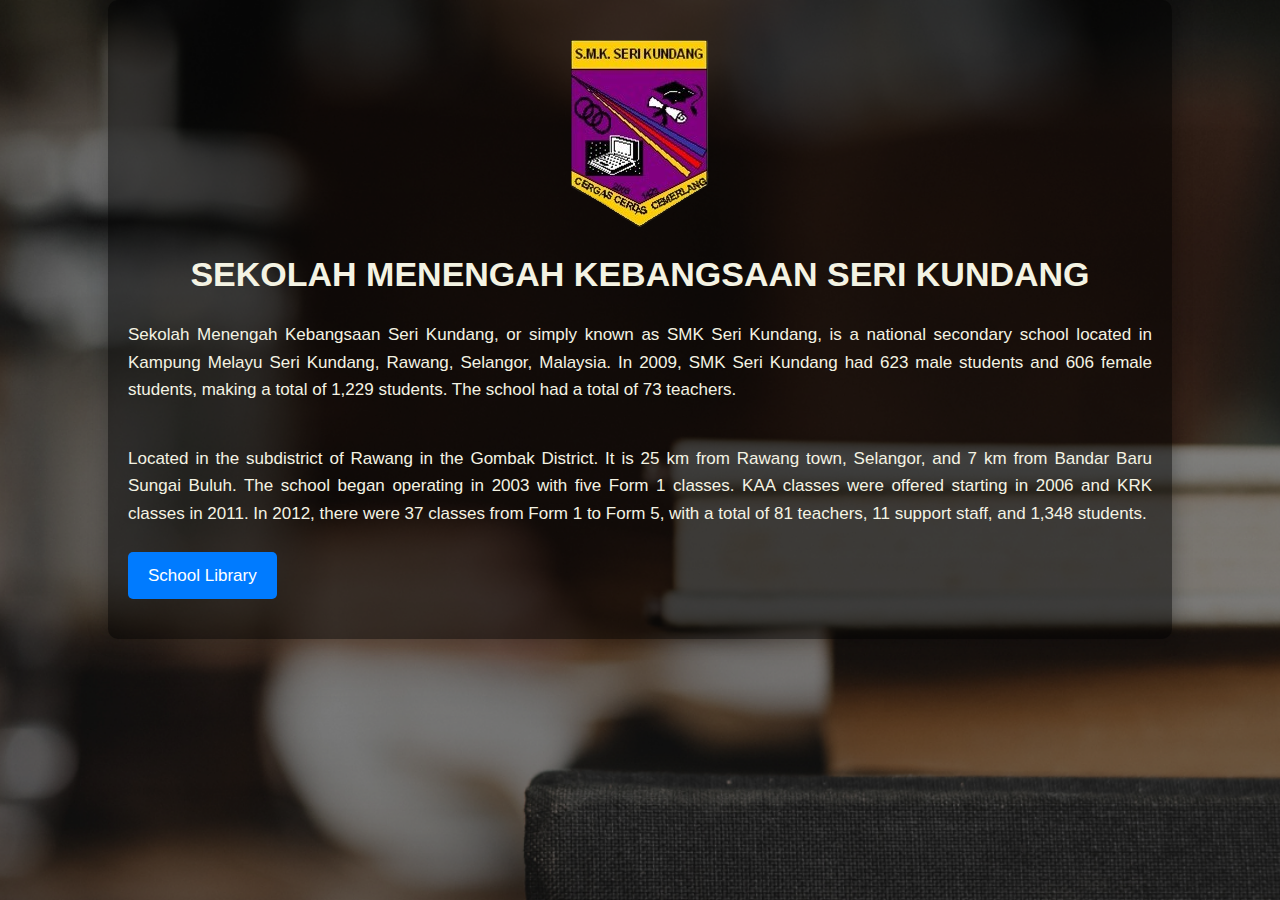
<file: index.html>
<!Doctype html>
<html>
<head>
<title>SMK Seri Kundang</title>
<meta name="viewport" content="width=device-width, initial-scale=1.0">
<link rel="icon" type="image/x-icon" href="Image/schoolicon.ico">
<link rel="stylesheet" href="style2.css">
</head>
<body>
<!-- ini komen part for put any notes to the designer or to yourelf -->
<div  id="centerpage" title="center part of content page">
	<img src="Image/smksk.png" alt="SMK Seri Kundang">
<h1 align="center"> SEKOLAH MENENGAH KEBANGSAAN SERI KUNDANG </h1>
	<p> Sekolah Menengah Kebangsaan Seri Kundang, or simply known as SMK Seri Kundang, is a national secondary school located in Kampung Melayu Seri Kundang, Rawang, Selangor, Malaysia.
		In 2009, SMK Seri Kundang had 623 male students and 606 female students, making a total of 1,229 students. The school had a total of 73 teachers.</p>
	<br><p>Located in the subdistrict of Rawang in the Gombak District. It is 25 km from Rawang town, Selangor, and 7 km from Bandar Baru Sungai Buluh. The school began operating in 2003 with five Form 1 classes. KAA classes were offered starting in 2006 and KRK classes in 2011. In 2012, there were 37 classes from Form 1 to Form 5, with a total of 81 teachers, 11 support staff, and 1,348 students.</p>		
<a href="home.html" class="button"> School Library </a>
</div>
</body>
</html>
</file>
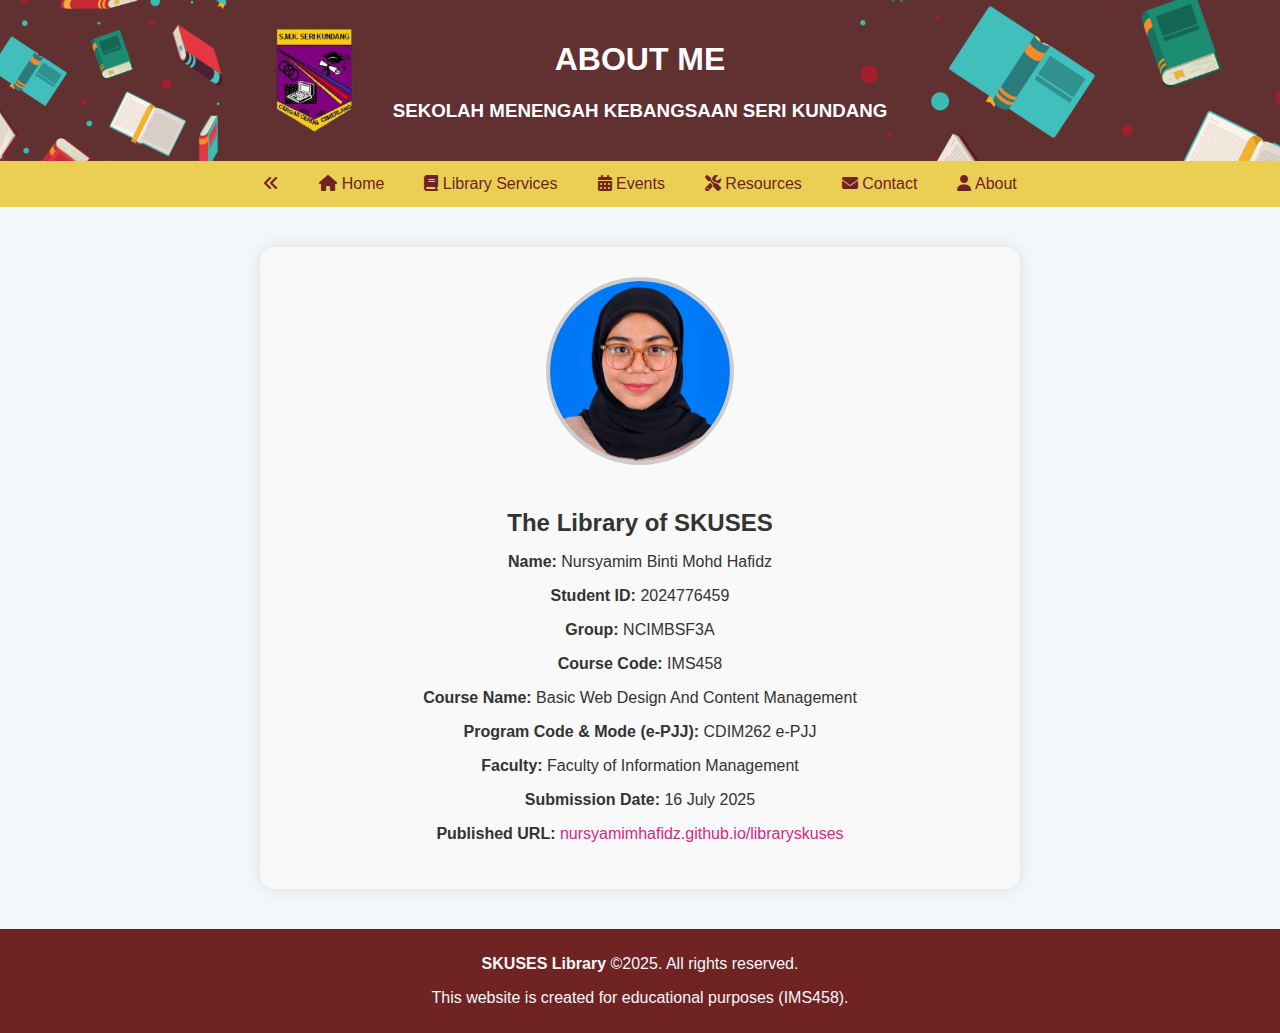
<file: aboutme.html>
<!DOCTYPE html>
<html lang="en">
<head>
  <meta charset="UTF-8">
  <meta name="viewport" content="width=device-width, initial-scale=1.0">
  <title>SKUSES Library | Home</title>
  <link rel="icon" type="image/x-icon" href="Image/schoolicon.ico">
  <link rel="stylesheet" href="layout.css">
  <link rel="stylesheet" href="https://cdnjs.cloudflare.com/ajax/libs/font-awesome/6.5.0/css/all.min.css">
</head>
<body>
    <header class="header">
    <h1>ABOUT ME</h1>
    <h3>SEKOLAH MENENGAH KEBANGSAAN SERI KUNDANG</h3>
  </header>

<nav class="topnav">
    <a href="index.html"><i class="fas fa-angle-double-left"></i>
    <a href="home.html"><i class="fas fa-home"></i> Home</a>
    <a href="services.html"><i class="fas fa-book"></i> Library Services</a>
    <a href="events.html"><i class="fas fa-calendar-alt"></i> Events</a>
    <a href="resources.html"><i class="fas fa-tools"></i> Resources</a>
    <a href="contact.html"><i class="fas fa-envelope"></i> Contact</a>
    <a href="aboutme.html"><i class="fas fa-user"></i> About</a>
  </nav>

  <div style="max-width: 700px; margin: 40px auto; padding: 30px; text-align: center; background-color: #f9f9f9; border-radius: 15px; box-shadow: 0 0 15px rgba(0,0,0,0.1);">
    <img src="Image/myphoto.png" alt="My Photo" style="border-radius: 50%; width: 180px; height: 180px; object-fit: cover; margin-bottom: 20px; border: 4px solid #ccc;">
    
    <h2 style="margin-bottom: 10px;">The Library of SKUSES</h2>

    <p><strong>Name:</strong> Nursyamim Binti Mohd Hafidz</p>
    <p><strong>Student ID:</strong> 2024776459</p>
    <p><strong>Group:</strong> NCIMBSF3A</p>
    <p><strong>Course Code:</strong> IMS458</p>
    <p><strong>Course Name:</strong> Basic Web Design And Content Management</p>
    <p><strong>Program Code & Mode (e-PJJ):</strong> CDIM262 e-PJJ</p>
    <p><strong>Faculty:</strong> Faculty of Information Management</p>
    <p><strong>Submission Date:</strong> 16 July 2025</p>
    <p><strong>Published URL:</strong> <a href="https://nursyamimhafidz.github.io/libraryskuses/" target="_blank" style="color: #d12a88; text-decoration: none;">nursyamimhafidz.github.io/libraryskuses</a></p>
  </div>

  <footer class="footer">
    <p><strong>SKUSES Library</strong> ©2025. All rights reserved.</p>
    <p>This website is created for educational purposes (IMS458).</p>
  </footer>
</body>
</html>
</file>
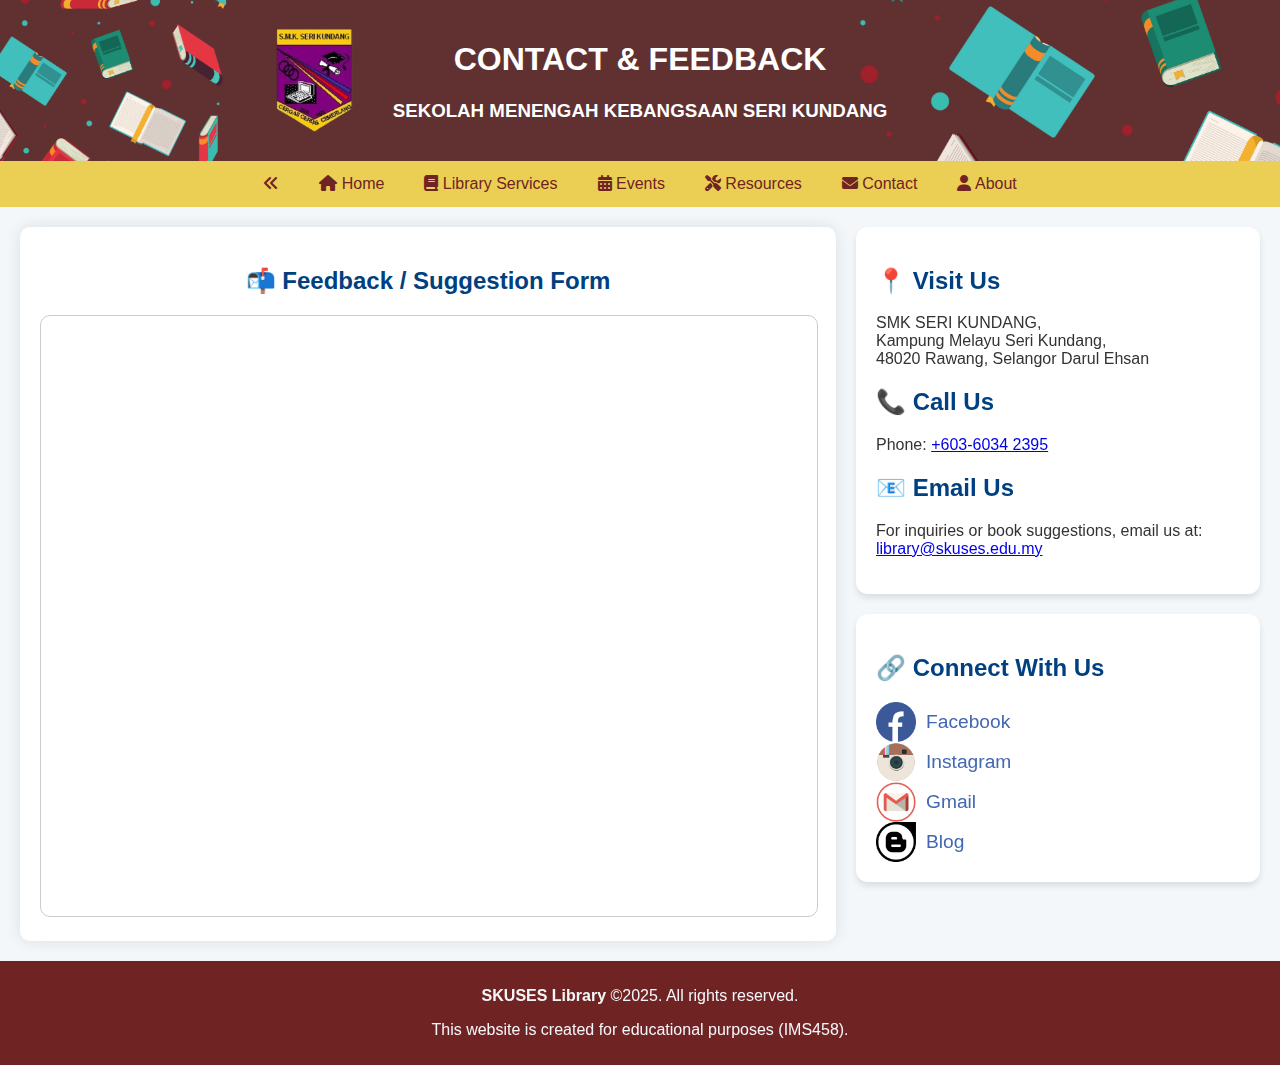
<file: contact.html>
<!DOCTYPE html>
<html lang="en">
<head>
  <meta charset="UTF-8">
  <meta name="viewport" content="width=device-width, initial-scale=1.0">
  <title>Contact & Feedback | SKUSES Library</title>
  <link rel="icon" type="image/x-icon" href="Image/schoolicon.ico">
  <link rel="stylesheet" href="layout.css">
  <link rel="stylesheet" href="https://cdnjs.cloudflare.com/ajax/libs/font-awesome/6.5.0/css/all.min.css">
</head>
<body>
  <header class="header">
    <h1>CONTACT & FEEDBACK</h1>
    <h3>SEKOLAH MENENGAH KEBANGSAAN SERI KUNDANG</h3>
  </header>

 <nav class="topnav">
  <a href="index.html"><i class="fas fa-angle-double-left"></i>
    <a href="home.html"><i class="fas fa-home"></i> Home</a>
    <a href="services.html"><i class="fas fa-book"></i> Library Services</a>
    <a href="events.html"><i class="fas fa-calendar-alt"></i> Events</a>
    <a href="resources.html"><i class="fas fa-tools"></i> Resources</a>
    <a href="contact.html"><i class="fas fa-envelope"></i> Contact</a>
    <a href="aboutme.html"><i class="fas fa-user"></i> About</a>
  </nav>

  <main class="content" style="display: flex; gap: 20px; justify-content: center; align-items: flex-start; flex-wrap: wrap; padding: 20px;">
  <div class="card" style="flex: 1 1 60%; min-width: 300px; padding: 20px; box-shadow: 0 0 15px rgba(0,0,0,0.1); border-radius: 10px;">
    <h2 style="text-align:center; margin-bottom: 20px;">📬 Feedback / Suggestion Form</h2>
    <iframe 
      src="https://docs.google.com/forms/d/e/1FAIpQLSdrEFsKiEQBmjMv1F9WB8fm4fPXr9WNdeULBjKgVH80eoJ53g/viewform?embedded=true" 
      width="100%" height="600" 
      frameborder="0" 
      marginheight="0" 
      marginwidth="0"
      style="border-radius: 10px; border: 1px solid #ccc;">
      Loading…
    </iframe>
  </div>

  
  <div style="flex: 1 1 30%; min-width: 280px; display: flex; flex-direction: column; gap: 20px;">
    <div class="card" style="padding: 20px;">
<h2>📍 Visit Us</h2>
        <p>SMK SERI KUNDANG,<br>
           Kampung Melayu Seri Kundang,<br>
            48020 Rawang, Selangor Darul Ehsan</p>
        <h2>📞 Call Us</h2>
        <p>Phone: <a href="tel:+60360342395">+603-6034 2395</a></p>
        <h2>📧 Email Us</h2>
        <p>For inquiries or book suggestions, email us at:<br>
          <a href="mailto:library@skuses.edu.my">library@skuses.edu.my</a>
        </p>
    </div>


    <div class="card" style="padding: 20px;">
      <h2>🔗 Connect With Us</h2>
    <a href="https://www.facebook.com/p/SMK-Seri-Kundang-61552765749713/?locale=ms_MY" target="_blank" title="Visit our Facebook page" style="text-decoration: none; color: #4267B2; display: flex; align-items: center; gap: 10px;"><img src="Image/fb.ico" width="40" title="Facebook"><span style="font-size: 1.2em;">Facebook</span>
	<a href="https://www.instagram.com/smk_seri_kundang/" target="_blank" title="Visit our Instagram page" style="text-decoration: none; color: #4267B2; display: flex; align-items: center; gap: 10px;"><img src="Image/ig.ico" width="40" title="Instagram"><span style="font-size: 1.2em;">Instagram</span>
	<a href="mailto:nursyamimhafidz@gmail.com" target="_blank" title="Email Us" style="text-decoration: none; color: #4267B2; display: flex; align-items: center; gap: 10px;"><img src="Image/gmail.ico" width="40" title="Gmail"><span style="font-size: 1.2em;">Gmail</span>
    <a href="https://smkserikundangbea7620.blogspot.com/" target="_blank" title="Visit our Blog" style="text-decoration: none; color: #4267B2; display: flex; align-items: center; gap: 10px;"><img src="Image/blogspot.ico" width="40" title="Blog"><span style="font-size: 1.2em;">Blog</span>
    </a>
    </div>

  </div>
</main>

  <footer class="footer">
    <p><strong>SKUSES Library</strong> ©2025. All rights reserved.</p>
    <p>This website is created for educational purposes (IMS458).</p>
  </footer>
</body>
</html>
</file>
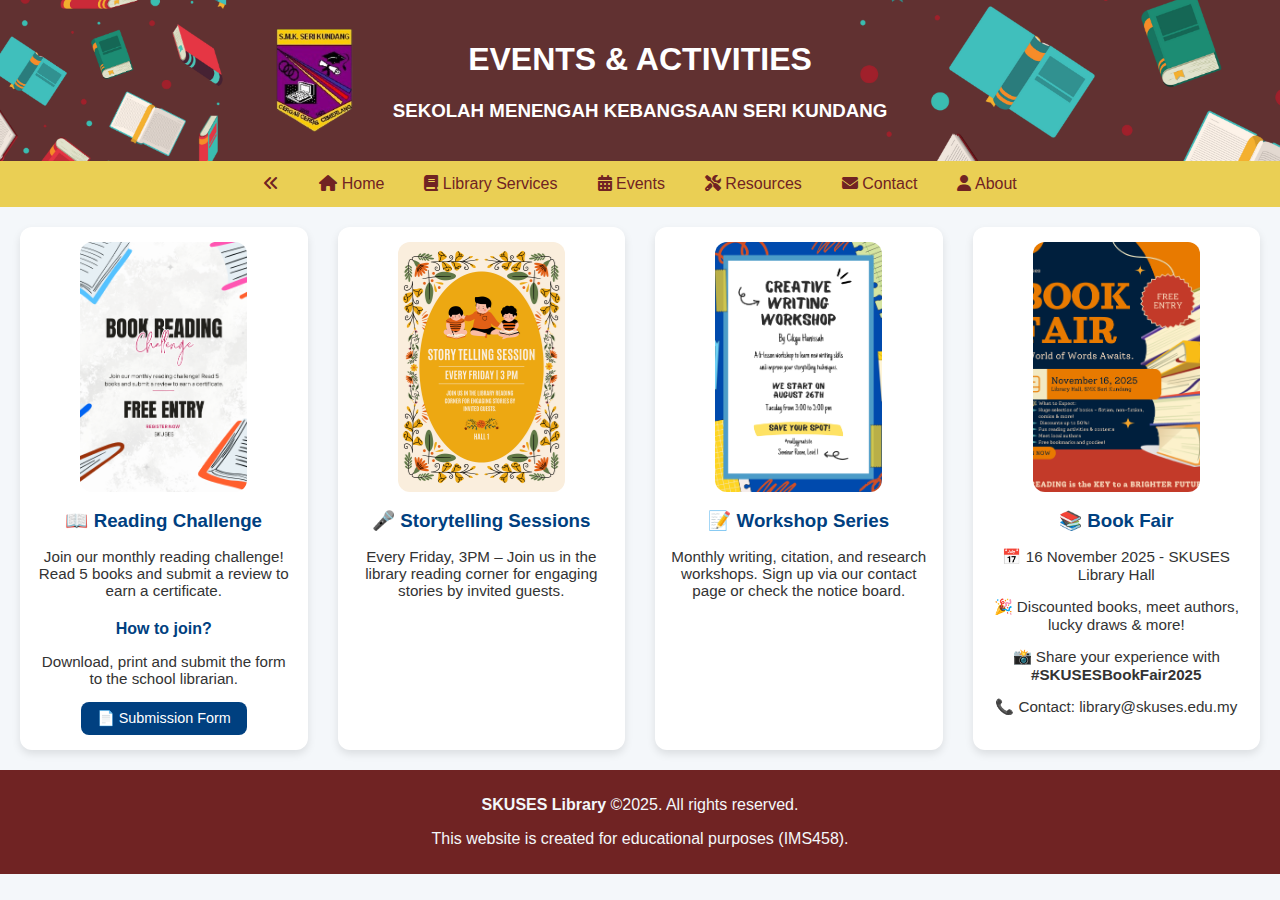
<file: events.html>
<!DOCTYPE html>
<html lang="en">
<head>
  <meta charset="UTF-8">
  <meta name="viewport" content="width=device-width, initial-scale=1.0">
  <title>Events & Activities | SKUSES Library</title>
  <link rel="icon" type="image/x-icon" href="Image/schoolicon.ico">
  <link rel="stylesheet" href="layout.css">
  <link rel="stylesheet" href="https://cdnjs.cloudflare.com/ajax/libs/font-awesome/6.5.0/css/all.min.css">
</head>
<body>
  <header class="header">
    <h1>EVENTS & ACTIVITIES</h1>
    <h3>SEKOLAH MENENGAH KEBANGSAAN SERI KUNDANG</h3>
  </header>

  <nav class="topnav">
    <a href="index.html"><i class="fas fa-angle-double-left"></i>
    <a href="home.html"><i class="fas fa-home"></i> Home</a>
    <a href="services.html"><i class="fas fa-book"></i> Library Services</a>
    <a href="events.html"><i class="fas fa-calendar-alt"></i> Events</a>
    <a href="resources.html"><i class="fas fa-tools"></i> Resources</a>
    <a href="contact.html"><i class="fas fa-envelope"></i> Contact</a>
    <a href="aboutme.html"><i class="fas fa-user"></i> About</a>
  </nav>

<main class="content" style="padding: 20px;">
  <section class="card-grid">
    <div class="activity-card">
      <div class="flip-card">
        <div class="flip-card-inner">
          <div class="flip-card-front">
            <img src="Image/reading.png" alt="Reading Challenge">
          </div>
          <div class="flip-card-back">
            <img src="Image/reading.png" alt="Reading Challenge Back">
          </div>
        </div>
      </div>
      <div class="card-text">
        <h3>📖 Reading Challenge</h3>
        <p>Join our monthly reading challenge! Read 5 books and submit a review to earn a certificate.</p>
        <h4>How to join?</h4>
        <p>Download, print and submit the form to the school librarian.</p>
        <a href="pdf/Reading_Challenge_Submission_Form.pdf" target="_blank">
          <button class="p-button">📄 Submission Form</button>
        </a>
      </div>
    </div>

    
    <div class="activity-card">
      <div class="flip-card">
        <div class="flip-card-inner">
          <div class="flip-card-front">
            <img src="Image/storytelling.png" alt="Storytelling">
          </div>
          <div class="flip-card-back">
            <img src="Image/storytelling.png" alt="Storytelling Back">
          </div>
        </div>
      </div>
      <div class="card-text">
        <h3>🎤 Storytelling Sessions</h3>
        <p>Every Friday, 3PM – Join us in the library reading corner for engaging stories by invited guests.</p>
      </div>
    </div>

   
    <div class="activity-card">
      <div class="flip-card">
        <div class="flip-card-inner">
          <div class="flip-card-front">
            <img src="Image/workshop.png" alt="Workshop">
          </div>
          <div class="flip-card-back">
            <img src="Image/workshop.png" alt="Workshop Back">
          </div>
        </div>
      </div>
      <div class="card-text">
        <h3>📝 Workshop Series</h3>
        <p>Monthly writing, citation, and research workshops. Sign up via our contact page or check the notice board.</p>
      </div>
    </div>

   
    <div class="activity-card">
      <div class="flip-card">
        <div class="flip-card-inner">
          <div class="flip-card-front">
            <img src="Image/bookfair.png" alt="Book Fair">
          </div>
          <div class="flip-card-back">
            <img src="Image/bookfair.png" alt="Book Fair Back">
          </div>
        </div>
      </div>
      <div class="card-text">
        <h3>📚 Book Fair</h3>
        <p>📅 16 November 2025 - SKUSES Library Hall</p>
        <p>🎉 Discounted books, meet authors, lucky draws & more!</p>
        <p>📸 Share your experience with <strong>#SKUSESBookFair2025</strong></p>
        <p>📞 Contact: library@skuses.edu.my</p>
      </div>
    </div>

  </section>
</main>


  <footer class="footer">
    <p><strong>SKUSES Library</strong> ©2025. All rights reserved.</p>
    <p>This website is created for educational purposes (IMS458).</p>
  </footer>
</body>
</html>
</file>
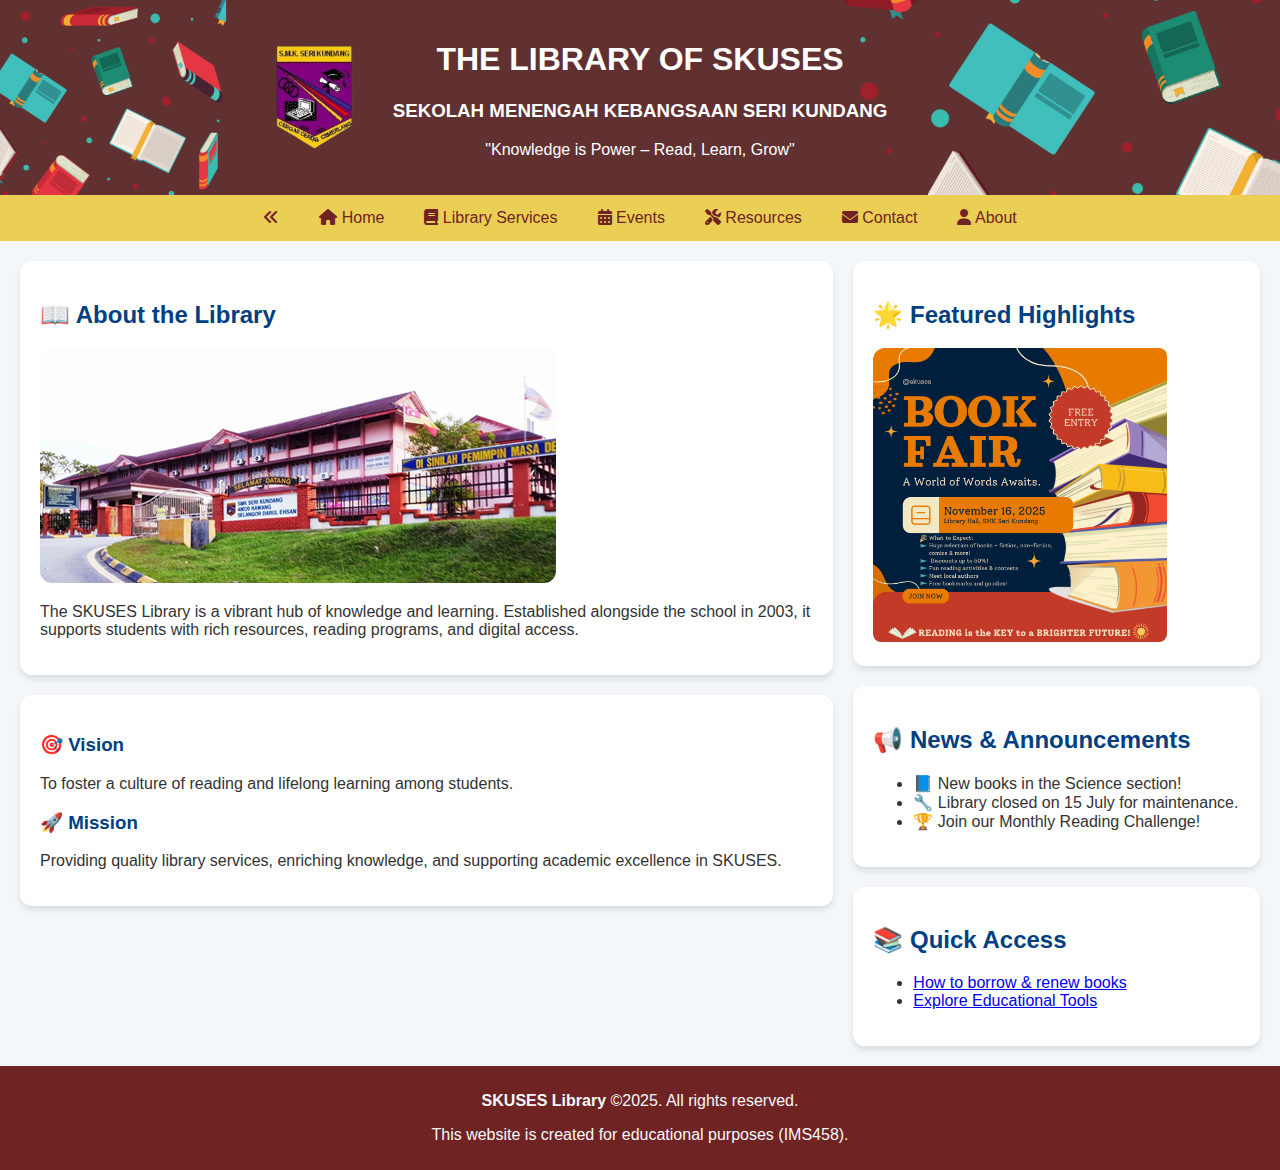
<file: home.html>
<!DOCTYPE html>
<html lang="en">
<head>
  <meta charset="UTF-8">
  <meta name="viewport" content="width=device-width, initial-scale=1.0">
  <title>SKUSES Library | Home</title>
  <link rel="icon" type="image/x-icon" href="Image/schoolicon.ico">
  <link rel="stylesheet" href="layout.css">
  <link rel="stylesheet" href="https://cdnjs.cloudflare.com/ajax/libs/font-awesome/6.5.0/css/all.min.css">
</head>
<body>

  <header class="header">
    <div class="header-content">
      <div>
        <h1>THE LIBRARY OF SKUSES</h1>
        <h3>SEKOLAH MENENGAH KEBANGSAAN SERI KUNDANG</h3>
        <p class="tagline">"Knowledge is Power – Read, Learn, Grow"</p>
      </div>
    </div>
  </header>

  <nav class="topnav">
    <a href="index.html"><i class="fas fa-angle-double-left"></i>
    <a href="home.html"><i class="fas fa-home"></i> Home</a>
    <a href="services.html"><i class="fas fa-book"></i> Library Services</a>
    <a href="events.html"><i class="fas fa-calendar-alt"></i> Events</a>
    <a href="resources.html"><i class="fas fa-tools"></i> Resources</a>
    <a href="contact.html"><i class="fas fa-envelope"></i> Contact</a>
    <a href="aboutme.html"><i class="fas fa-user"></i> About</a>
  </nav>

  <main class="main-content">
    <section class="left-column">
      <div class="card">
        <h2>📖 About the Library </h2>
        <div class="tooltip">
          <img src="Image/skuses.png" alt="SKUSES Library" class="library-img">
          <span class="tooltiptext">🏫 Established in 2003</span>
        </div>
        <p>The SKUSES Library is a vibrant hub of knowledge and learning. Established alongside the school in 2003, it supports students with rich resources, reading programs, and digital access.</p>
      </div>

      <div class="card mission-vision">
        <div class="card-item">
          <h3>🎯 Vision</h3>
          <p>To foster a culture of reading and lifelong learning among students.</p>
        </div>
        <div class="card-item">
          <h3>🚀 Mission</h3>
          <p>Providing quality library services, enriching knowledge, and supporting academic excellence in SKUSES.</p>
        </div>
      </div>
    </section>

    <aside class="right-column">
      <div class="card slider">
  <h2>🌟 Featured Highlights</h2>
  <div class="slider-container">
    <div class="slides">
      <div class="slide"><a href="events.html"><img src="Image/bookfair.png" alt="Book Fair"></a></div>
      <div class="slide"><img src="Image/newarrival.png" alt="New Arrivals"></div>
    </div>
  </div>
</div>

      <div class="card news">
        <h2>📢 News & Announcements</h2>
        <ul>
          <li>📘 New books in the Science section!</li>
          <li>🔧 Library closed on 15 July for maintenance.</li>
          <li>🏆 Join our Monthly Reading Challenge!</li>
        </ul>
      </div>

      <div class="card quick-links">
        <h2>📚 Quick Access</h2>
        <ul>
          <li><a href="services.html">How to borrow & renew books</a></li>
          <li><a href="resources.html">Explore Educational Tools</a></li>
        </ul>
      </div>
    </aside>
  </main>

  <footer class="footer">
    <p><strong>SKUSES Library</strong> ©2025. All rights reserved.</p>
    <p>This website is created for educational purposes (IMS458).</p>
  </footer>

</body>
</html>
</file>
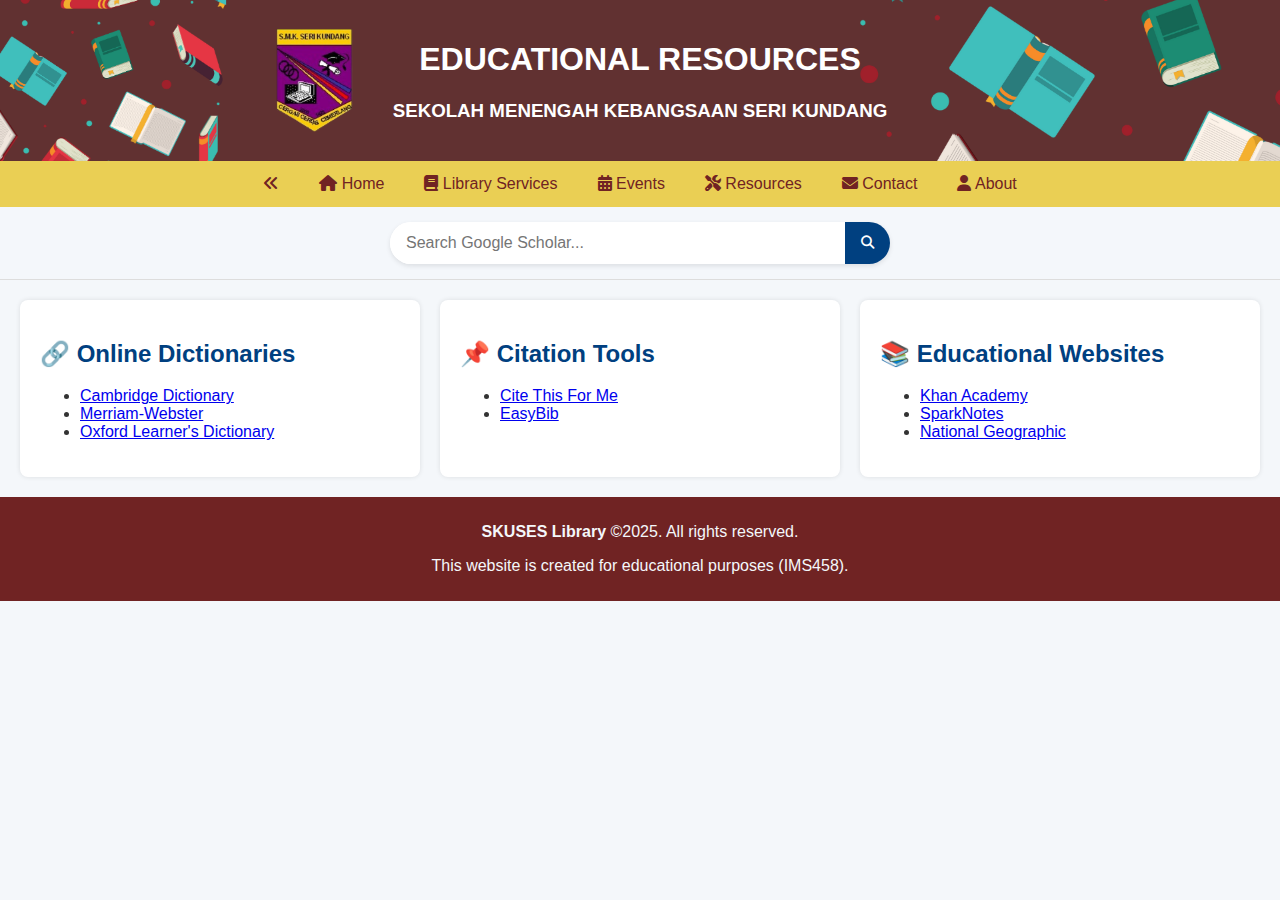
<file: resources.html>
<!DOCTYPE html>
<html lang="en">
<head>
  <meta charset="UTF-8">
  <meta name="viewport" content="width=device-width, initial-scale=1.0">
  <title>Resources | SKUSES Library</title>
  <link rel="icon" type="image/x-icon" href="Image/schoolicon.ico">
  <link rel="stylesheet" href="layout.css">
  <link rel="stylesheet" href="https://cdnjs.cloudflare.com/ajax/libs/font-awesome/6.5.0/css/all.min.css">
</head>
<body>
  <header class="header">
    <h1>EDUCATIONAL RESOURCES</h1>
    <h3>SEKOLAH MENENGAH KEBANGSAAN SERI KUNDANG</h3>
  </header>

  <nav class="topnav">
    <a href="index.html"><i class="fas fa-angle-double-left"></i>
    <a href="home.html"><i class="fas fa-home"></i> Home</a>
    <a href="services.html"><i class="fas fa-book"></i> Library Services</a>
    <a href="events.html"><i class="fas fa-calendar-alt"></i> Events</a>
    <a href="resources.html"><i class="fas fa-tools"></i> Resources</a>
    <a href="contact.html"><i class="fas fa-envelope"></i> Contact</a>
    <a href="aboutme.html"><i class="fas fa-user"></i> About</a>
  </nav>


  <div class="search-bar-container">
  <form action="https://scholar.google.com/scholar" method="get" target="_blank">
    <input type="text" name="q" placeholder="Search Google Scholar..." required>
    <button type="submit"><i class="fas fa-search"></i></button>
  </form>
</div>


  <main class="content" style="display: flex; gap: 20px; justify-content: space-between; flex-wrap: wrap; padding: 20px;">
    <div class="card" style="flex: 1; min-width: 250px; background-color: white; padding: 20px; border-radius: 8px; box-shadow: 0 0 5px rgba(0,0,0,0.1);">
      <h2>🔗 Online Dictionaries</h2>
      <ul>
        <li><a href="https://dictionary.cambridge.org" target="_blank">Cambridge Dictionary</a></li>
        <li><a href="https://www.merriam-webster.com" target="_blank">Merriam-Webster</a></li>
        <li><a href="https://www.oxfordlearnersdictionaries.com" target="_blank">Oxford Learner's Dictionary</a></li>
      </ul>
    </div>

    <div class="card" style="flex: 1; min-width: 250px; background-color: white; padding: 20px; border-radius: 8px; box-shadow: 0 0 5px rgba(0,0,0,0.1);">
      <h2>📌 Citation Tools</h2>
      <ul>
        <li><a href="https://www.citethisforme.com/" target="_blank">Cite This For Me</a></li>
        <li><a href="https://www.easybib.com/" target="_blank">EasyBib</a></li>
      </ul>
    </div>

    <div class="card" style="flex: 1; min-width: 250px; background-color: white; padding: 20px; border-radius: 8px; box-shadow: 0 0 5px rgba(0,0,0,0.1);">
      <h2>📚 Educational Websites</h2>
      <ul>
        <li><a href="https://www.khanacademy.org/" target="_blank">Khan Academy</a></li>
        <li><a href="https://www.sparknotes.com/" target="_blank">SparkNotes</a></li>
        <li><a href="https://www.nationalgeographic.com/" target="_blank">National Geographic</a></li>
      </ul>
    </div>
  </main>

  <footer class="footer">
    <p><strong>SKUSES Library</strong> ©2025. All rights reserved.</p>
    <p>This website is created for educational purposes (IMS458).</p>
  </footer>
</body>
</html>
</file>
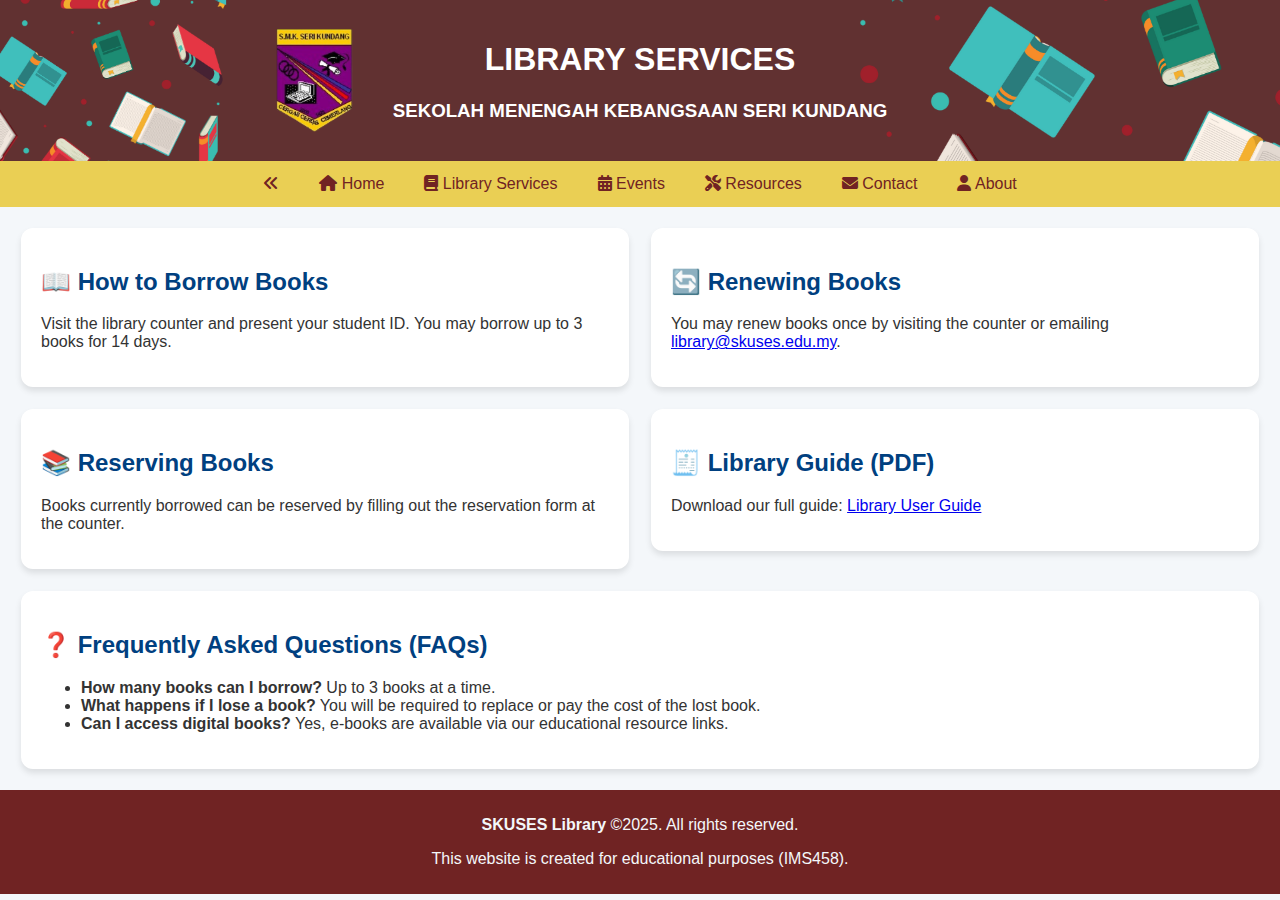
<file: services.html>
<!DOCTYPE html>
<html lang="en">
<head>
  <meta charset="UTF-8">
  <meta name="viewport" content="width=device-width, initial-scale=1.0">
  <title>Library Services | SKUSES</title>
  <link rel="icon" type="image/x-icon" href="Image/schoolicon.ico">
  <link rel="stylesheet" href="layout.css">
  <link rel="stylesheet" href="https://cdnjs.cloudflare.com/ajax/libs/font-awesome/6.5.0/css/all.min.css">
</head>
<body>
  <header class="header">
    <h1>LIBRARY SERVICES</h1>
    <h3>SEKOLAH MENENGAH KEBANGSAAN SERI KUNDANG</h3>
  </header>

 <nav class="topnav">
  <a href="index.html"><i class="fas fa-angle-double-left"></i>
    <a href="home.html"><i class="fas fa-home"></i> Home</a>
    <a href="services.html"><i class="fas fa-book"></i> Library Services</a>
    <a href="events.html"><i class="fas fa-calendar-alt"></i> Events</a>
    <a href="resources.html"><i class="fas fa-tools"></i> Resources</a>
    <a href="contact.html"><i class="fas fa-envelope"></i> Contact</a>
    <a href="aboutme.html"><i class="fas fa-user"></i> About</a>
  </nav>

  <main class="content">
  <table style="width: 100%; border-spacing: 20px;">
    <tr>
      <td style="width: 50%; vertical-align: top;">
        <div class="card" id="borrow">
          <h2>📖 How to Borrow Books</h2>
          <p>Visit the library counter and present your student ID. You may borrow up to 3 books for 14 days.</p>
        </div>
      </td>
      <td style="width: 50%; vertical-align: top;">
        <div class="card" id="renew">
          <h2>🔄 Renewing Books</h2>
          <p>You may renew books once by visiting the counter or emailing <a href="mailto:nursyamimhafidz@gmail.com">library@skuses.edu.my</a>.</p>
        </div>
      </td>
    </tr>

    <tr>
      <td style="vertical-align: top;">
        <div class="card" id="reserve">
          <h2>📚 Reserving Books</h2>
          <p>Books currently borrowed can be reserved by filling out the reservation form at the counter.</p>
        </div>
      </td>
      <td style="vertical-align: top;">
        <div class="card">
          <h2>🧾 Library Guide (PDF)</h2>
          <p>Download our full guide: <a href="pdf/School Library User Guide.pdf" target="_blank">Library User Guide</a></p>
        </div>
      </td>
    </tr>

    <tr>
      <td colspan="2" style="vertical-align: top;">
        <div class="card">
          <h2>❓ Frequently Asked Questions (FAQs)</h2>
          <ul>
            <li><strong>How many books can I borrow?</strong> Up to 3 books at a time.</li>
            <li><strong>What happens if I lose a book?</strong> You will be required to replace or pay the cost of the lost book.</li>
            <li><strong>Can I access digital books?</strong> Yes, e-books are available via our educational resource links.</li>
          </ul>
        </div>
      </td>
    </tr>
  </table>
</main>


  <footer class="footer">
    <p><strong>SKUSES Library</strong> ©2025. All rights reserved.</p>
    <p>This website is created for educational purposes (IMS458).</p>
  </footer>
</body>
</html>
</file>
<file: style2.css>
* {
    margin: 0;
    padding: 0;
}

body {
    margin: 0;
    font-family:Verdana, Geneva, Tahoma, sans-serif;
    font-size: 17px;
    color: #f4f3e3;
    line-height: 1.6;
    background-image: url("Image/wallpaper.png");
    background-size: cover;
    background-position: center;
    background-repeat: no-repeat;
    background-attachment: fixed; 
    min-height: 100vh;
}


#centerpage {
    width: 80%;
    margin: auto;
    text-align: justify;
    padding: 40px 20px;
    background-color: rgba(0, 0, 0, 0.5); 
    border-radius: 10px;
    box-shadow: 0 0 20px rgba(0, 0, 0, 0.3);
}


h1 {
    text-align: center;
    margin-bottom: 20px;
}


p {
    text-align: justify;
    margin-bottom: 15px;
}


img {
    display: block;
    margin: 0 auto 20px auto;
    max-width: 100%;
}


.button {
    display: inline-block;
    padding: 10px 20px;
    background-color: #007BFF;
    color: white;
    text-decoration: none;
    border-radius: 5px;
    margin-top: 10px;
}

.button:hover {
    background-color: #0056b3;
}
</file>
<file: layout.css>
body {
  font-family: 'Segoe UI', sans-serif;
  margin: 0;
  background-color: #f4f7fa;
  color: #333;
}

.header {
    background-image: url(Image/header.png);
    background-size: cover;
  background-position: center;
  color: white;
  padding: 20px;
  text-align: center;
}

.header-content {
  display: flex;
  align-items: center;
  justify-content: center;
  gap: 20px;
}

.logo {
  height: 80px;
  border-radius: 12px;
}

.topnav {
  background-color: #eacf54;
  overflow: hidden;
  display: flex;
  justify-content: center;
  flex-wrap: wrap;
}

.topnav a {
  color: rgb(112, 35, 35);
  padding: 14px 20px;
  text-decoration: none;
  display: block;
}

.topnav a:hover {
  background-color: #d6bb22;
}

.main-content {
  display: grid;
  grid-template-columns: 2fr 1fr;
  gap: 20px;
  padding: 20px;
}

.left-column, .right-column {
  display: flex;
  flex-direction: column;
  gap: 20px;
}

.card {
  background: white;
  border-radius: 12px;
  padding: 20px;
  box-shadow: 0 4px 6px rgba(0, 0, 0, 0.1);
}

.card h2, .card h3 {
  color: #004080;
}

.footer {
  background-color: rgb(112, 35, 35);
  color: #f4f7fa;
  text-align: center;
  padding: 10px;
}

/* start Main Page */

.tooltip {
  position: relative;
  display: inline-block;
}

.tooltiptext {
  visibility: hidden;
  width: auto;
  background-color: #7f8081;
  color: #fff;
  text-align: center;
  padding: 5px 10px;
  border-radius: 6px;
  position: absolute;
  z-index: 1;
  bottom: 105%;
  left: 50%;
  transform: translateX(-50%);
}

.tooltip:hover .tooltiptext {
  visibility: visible;
}

.library-img {
  width: 100%;
  max-width: 600px;
  border-radius: 12px;
}

.slider-container {
  position: relative;
  width: 100%;
  overflow: hidden;
  border-radius: 12px;
}

.slides {
  display: flex;
  width: 200%;
  animation: slide 10s infinite;
}

.slide {
  width: 100%;
  flex-shrink: 0;
}

.slide img {
  width: 40%;
  max-height: 300px;
  object-fit: cover;
  border-radius: 8px;
}

/* Slider animation */
@keyframes slide {
  0% { transform: translateX(0%); }
  45% { transform: translateX(0%); }
  50% { transform: translateX(-100%); }
  95% { transform: translateX(-100%); }
  100% { transform: translateX(0%); }
}

/* end Main Page */

/* start for events page */

.card-grid {
  display: grid;
  grid-template-columns: repeat(auto-fit, minmax(250px, 1fr));
  gap: 30px;
}

.activity-card {
  background: white;
  padding: 15px;
  border-radius: 12px;
  box-shadow: 0 4px 8px rgba(0,0,0,0.1);
  text-align: center;
}

.activity-card .card-text {
  margin-top: 15px;
}

.activity-card h3, h4 {
  color: #004080;
  margin-bottom: 10px;
}

.activity-card p {
  font-size: 0.95em;
  color: #333;
}

.p-button {
  padding: 8px 16px;
  background-color: #004080;
  color: white;
  border: none;
  border-radius: 8px;
  cursor: pointer;
  font-size: 0.9em;
}

.p-button:hover {
  background-color: #0066cc;
}

/* Flip Card */
.flip-card {
  background-color: transparent;
  width: 100%;
  height: 250px;
  perspective: 1000px;
}

.flip-card-inner {
  position: relative;
  width: 100%;
  height: 100%;
  transition: transform 0.8s;
  transform-style: preserve-3d;
}

.flip-card:hover .flip-card-inner {
  transform: rotateY(180deg);
}

.flip-card-front, .flip-card-back {
  position: absolute;
  width: 100%;
  height: 100%;
  backface-visibility: hidden;
  border-radius: 12px;
}

.flip-card-front img, .flip-card-back img {
  width: 65%;
  height: 100%;
  object-fit: cover;
  border-radius: 12px;
}

.flip-card-back {
  transform: rotateY(180deg);
}

/* end of events page */

/* start for resources page */
/* search bar start */

.search-bar-container {
  background-color: #f4f7fb;
  padding: 15px 20px;
  text-align: center;
  border-bottom: 1px solid #ddd;
}

.search-bar-container form {
  display: inline-flex;
  max-width: 500px;
  width: 100%;
  background: #ffffff;
  border-radius: 30px;
  overflow: hidden;
  box-shadow: 0 2px 5px rgba(0,0,0,0.1);
}

.search-bar-container input[type="text"] {
  flex: 1;
  border: none;
  padding: 12px 16px;
  font-size: 1em;
  outline: none;
}

.search-bar-container button {
  background-color: #004080;
  border: none;
  color: white;
  padding: 12px 16px;
  cursor: pointer;
  transition: background-color 0.3s ease;
}

.search-bar-container button:hover {
  background-color: #0066cc;
}

/* search bar end */
/* end of resources page */

/* google forms effect in contact page start */

.card iframe {
  border-radius: 8px;
  border: 1px solid #ccc;
}
/* google forms effect in contact page end */

























@media (max-width: 768px) {
  .main-content {
    grid-template-columns: 1fr;
  }

  .header-content {
    flex-direction: column;
  }

  .logo {
    height: 60px;
  }
}
</file>
